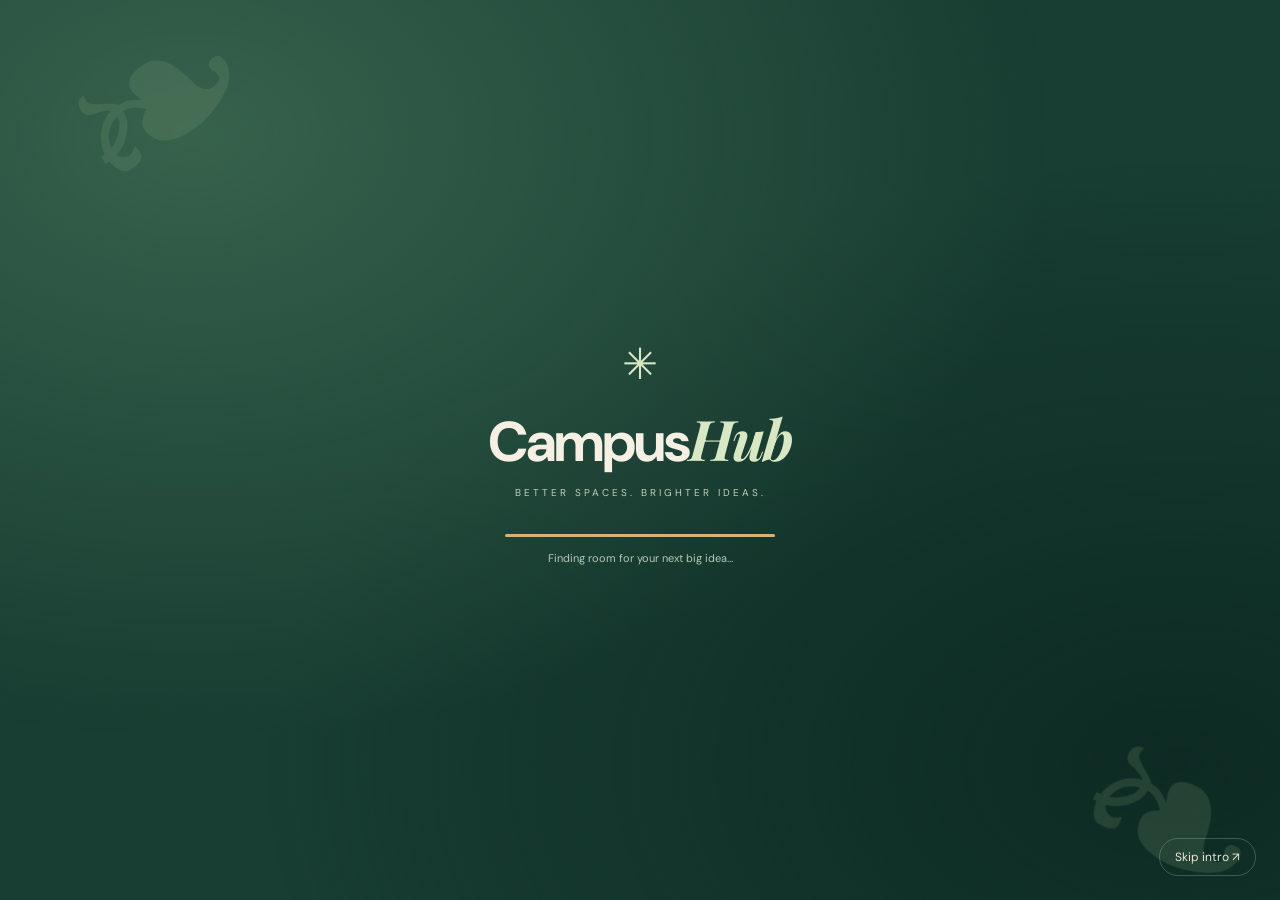
<file: templates/loader.html>
<!doctype html>
<html lang="en">
<head>
<meta charset="utf-8"><meta name="viewport" content="width=device-width, initial-scale=1">
<title>Welcome to CampusHub</title>
<link rel="preconnect" href="https://fonts.googleapis.com">
<link href="https://fonts.googleapis.com/css2?family=DM+Sans:wght@400;600;700&family=Playfair+Display:ital,wght@0,600;1,600&display=swap" rel="stylesheet">
<style>
:root{--forest:#183d32;--leaf:#d8e7c4;--cream:#f6f0e4;--gold:#d3b37b}
*{box-sizing:border-box}body{margin:0;background:var(--forest);color:var(--cream);font-family:'DM Sans',sans-serif;min-height:100vh;display:grid;place-items:center;overflow:hidden}.loader-bg{position:fixed;inset:-20%;background:radial-gradient(ellipse at 25% 25%,#37624c 0,transparent 45%),radial-gradient(ellipse at 80% 75%,#0d2b23 0,transparent 45%);animation:breath 7s ease-in-out infinite alternate}.leaf{position:fixed;color:#8da982;opacity:.18;font-size:clamp(90px,18vw,230px);animation:float 9s ease-in-out infinite}.leaf.l1{top:-45px;left:5%;transform:rotate(-35deg)}.leaf.l2{right:1%;bottom:-70px;animation-delay:-4s;transform:rotate(28deg)}.loader{position:relative;text-align:center;padding:35px}.mark{font-size:43px;color:var(--leaf);display:inline-block;animation:spin 12s linear infinite}.name{font-size:clamp(34px,5vw,56px);font-weight:700;letter-spacing:-2px;margin:8px 0}.name span{font-family:'Playfair Display',serif;font-style:italic;color:var(--leaf)}.tag{letter-spacing:3px;font-size:10px;color:#c1d0bd}.track{height:3px;width:min(270px,70vw);background:#ffffff20;margin:35px auto 14px;border-radius:4px;overflow:hidden}.bar{height:100%;background:var(--gold);transform-origin:left;animation:load 1.65s ease-in-out forwards}.hint{font-size:11px;color:#b7c9b9}.skip{position:fixed;right:24px;bottom:24px;color:#e9e7d7;text-decoration:none;font-size:12px;border:1px solid #ffffff35;border-radius:30px;padding:10px 15px}.skip:hover{background:#ffffff12}@keyframes load{from{transform:scaleX(0)}to{transform:scaleX(1)}}@keyframes spin{to{transform:rotate(360deg)}}@keyframes float{50%{translate:0 -20px;rotate:8deg}}@keyframes breath{to{transform:scale(1.08);opacity:.7}}@media(prefers-reduced-motion:reduce){*,*:before,*:after{animation-duration:.01ms!important;animation-iteration-count:1!important}}
</style>
</head>
<body>
<div class="loader-bg"></div><div class="leaf l1">❧</div><div class="leaf l2">❧</div>
<div class="loader" role="status" aria-live="polite"><div class="mark">✳</div><div class="name">Campus<span>Hub</span></div><div class="tag">BETTER SPACES. BRIGHTER IDEAS.</div><div class="track"><div class="bar"></div></div><div class="hint">Finding room for your next big idea…</div></div>
<a class="skip" href="/">Skip intro ↗</a>
<script>
(function(){const reduced=window.matchMedia('(prefers-reduced-motion: reduce)').matches;const seen=sessionStorage.getItem('campushubIntroSeen');if(seen||reduced){window.location.replace('/');return;}sessionStorage.setItem('campushubIntroSeen','1');setTimeout(()=>window.location.replace('/'),1750);})();
</script>
</body>
</html>
</file>
